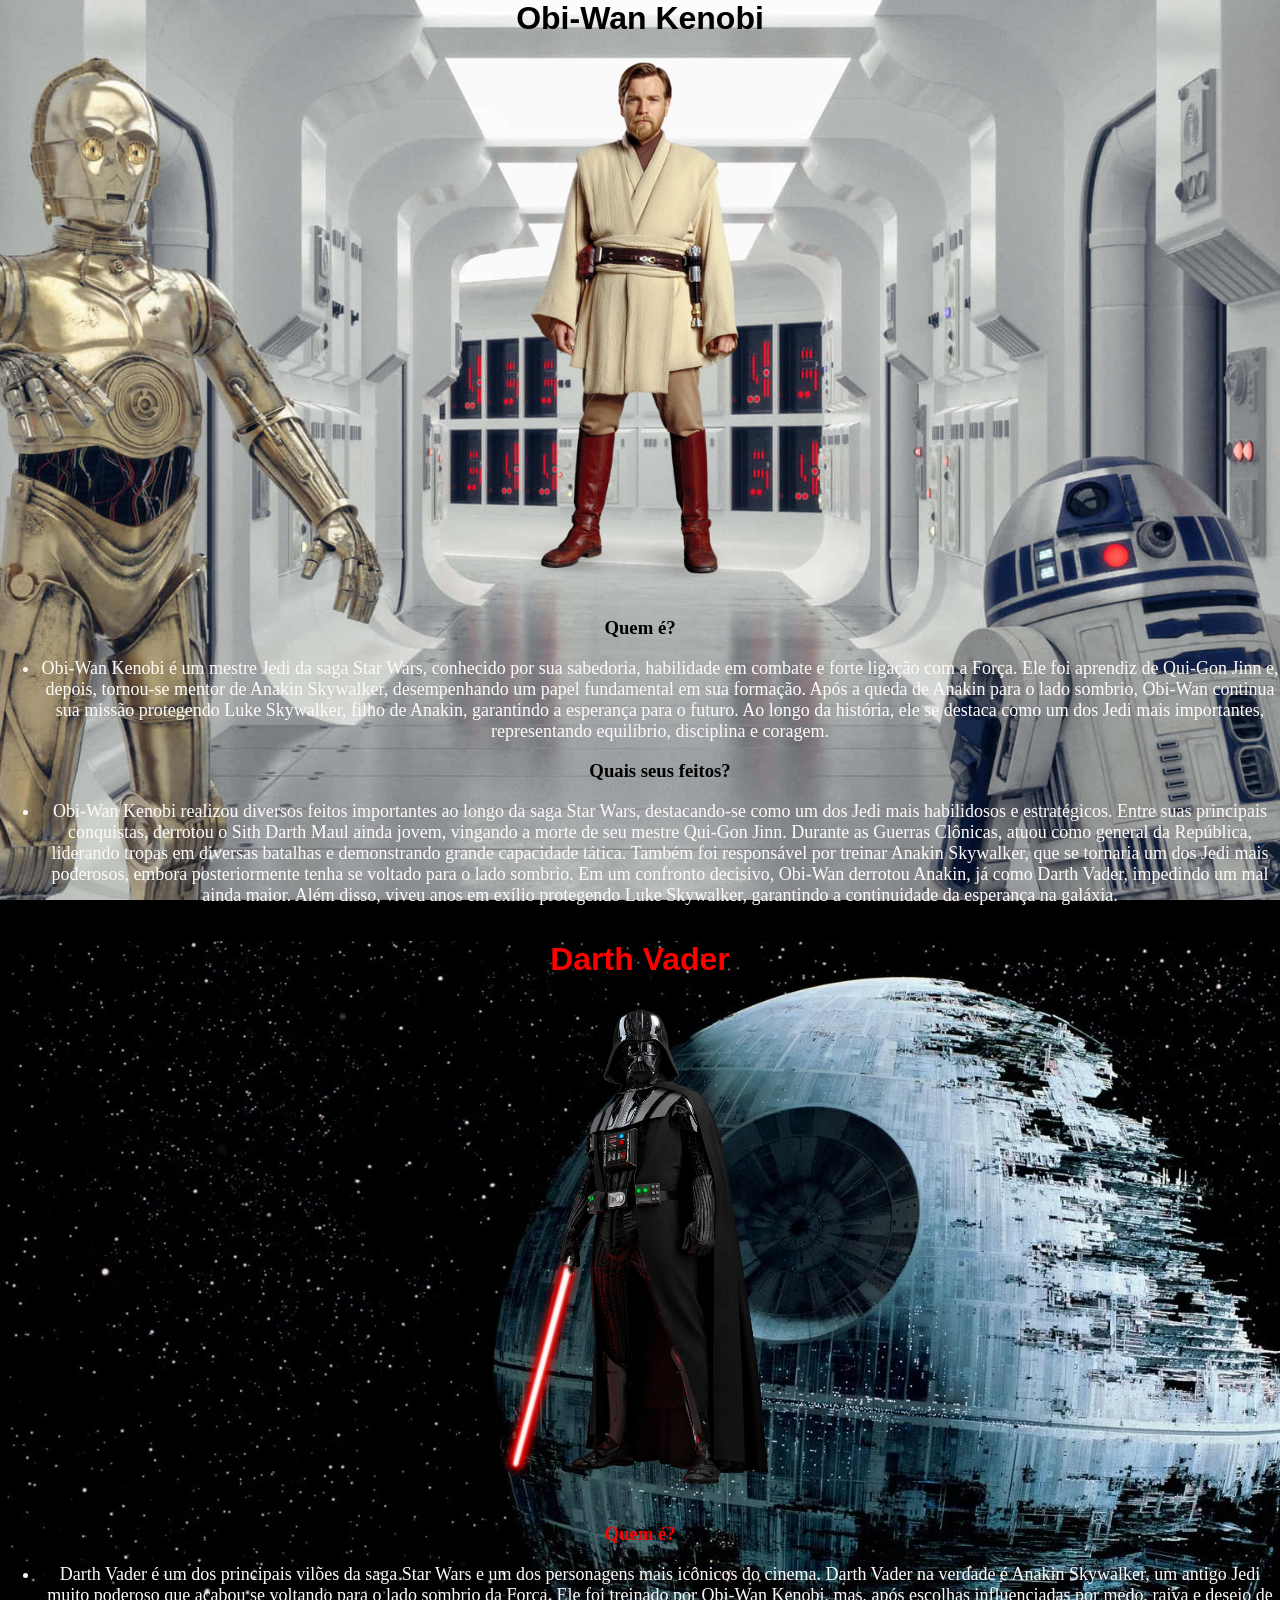
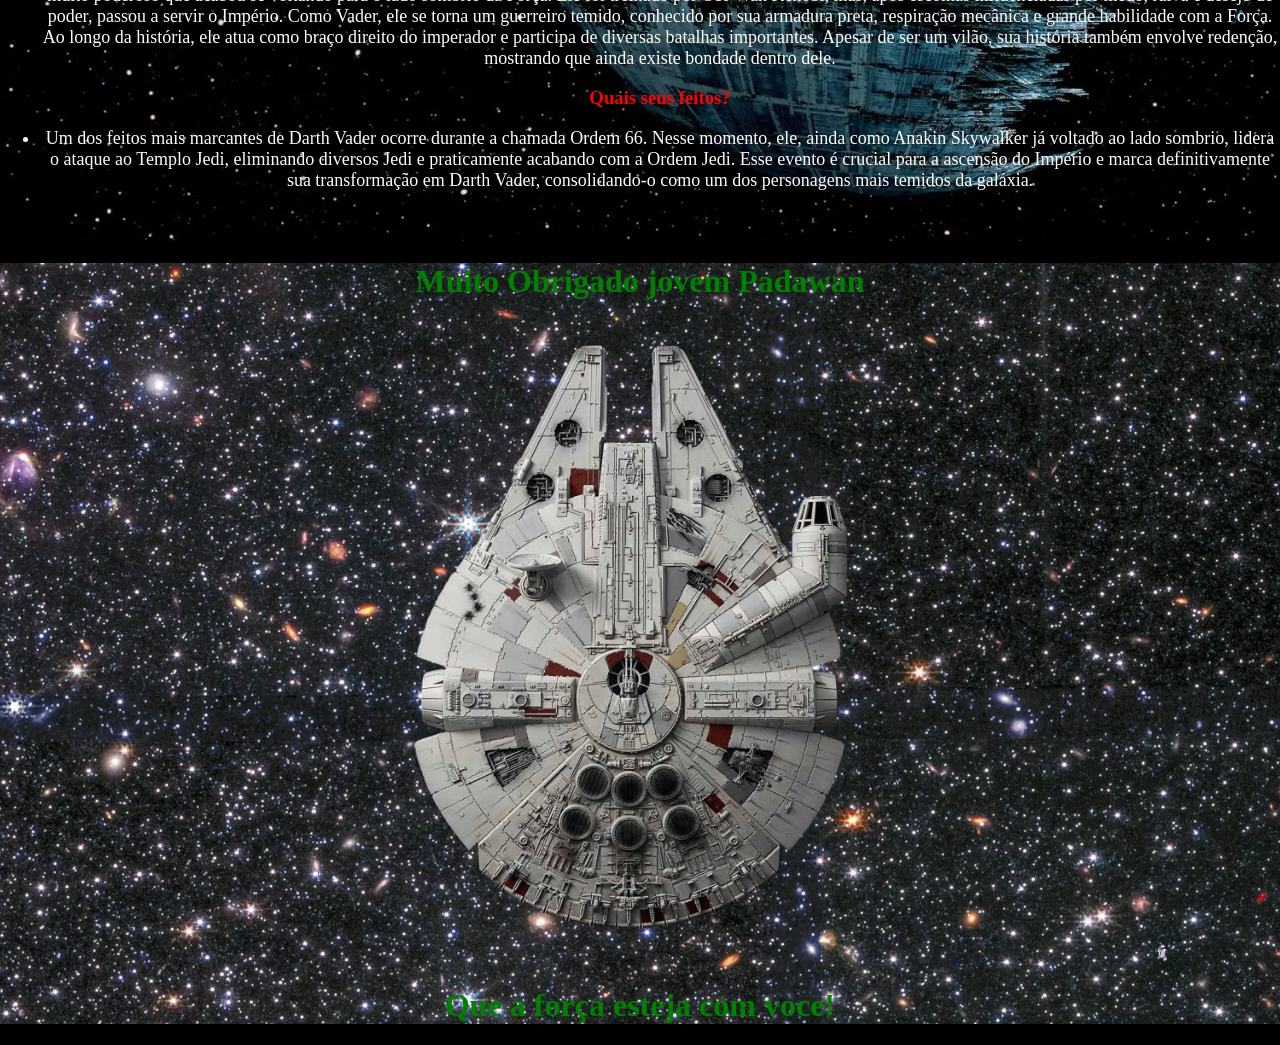
<file: index.html>
<html>

    <head>
        <script src="./js/script.js"></script>
        <link rel="stylesheet" href="./css/style.css">


    </head>


        <body>
             
            
                
                   
                <div class="perso">
                    
                    <div class="bg1"><h1 id="obi">Obi-Wan Kenobi</h1><img src="./css/imagens/Koopwanorgana_detail.jpeg" onclick="tocarSom()" style="width:300px; cursor:pointer;">
                        <h3>Quem é?</h3>
                        <ul>
                    
                            <li>Obi-Wan Kenobi é um mestre Jedi da saga Star Wars, conhecido por sua sabedoria, habilidade em combate e forte ligação com a Força. Ele foi aprendiz de Qui-Gon Jinn e, depois, tornou-se mentor de Anakin Skywalker, desempenhando um papel fundamental em sua formação. Após a queda de Anakin para o lado sombrio, Obi-Wan continua sua missão protegendo Luke Skywalker, filho de Anakin, garantindo a esperança para o futuro. Ao longo da história, ele se destaca como um dos Jedi mais importantes, representando equilíbrio, disciplina e coragem.</li>
                            <h3>Quais seus feitos?</h3>
                            <li>Obi-Wan Kenobi realizou diversos feitos importantes ao longo da saga Star Wars, destacando-se como um dos Jedi mais habilidosos e estratégicos. Entre suas principais conquistas, derrotou o Sith Darth Maul ainda jovem, vingando a morte de seu mestre Qui-Gon Jinn. Durante as Guerras Clônicas, atuou como general da República, liderando tropas em diversas batalhas e demonstrando grande capacidade tática. Também foi responsável por treinar Anakin Skywalker, que se tornaria um dos Jedi mais poderosos, embora posteriormente tenha se voltado para o lado sombrio. Em um confronto decisivo, Obi-Wan derrotou Anakin, já como Darth Vader, impedindo um mal ainda maior. Além disso, viveu anos em exílio protegendo Luke Skywalker, garantindo a continuidade da esperança na galáxia.</li>

                        </ul>   
                            <audio src="./Trabalho/obi-wan-hello-there.mp3" id="som"></audio></div>

                    <div class="gap"></div>

                        <div class="bg2"><h1 id="vader">Darth Vader</h1>
                        
                        <img src="./css/imagens/vader.jpg" id="vaderI" onclick="tocarSom2()" style="width:300px; cursor:pointer;">
                        
                        <audio src="./Trabalho/swvader02.mp3" id="som2"></audio>
                            <h3 id="corleg">Quem é?</h3>
                             <ul>
                                <li>Darth Vader é um dos principais vilões da saga Star Wars e um dos personagens mais icônicos do cinema.

                                    Darth Vader na verdade é Anakin Skywalker, um antigo Jedi muito poderoso que acabou se voltando para o lado sombrio da Força. Ele foi treinado por Obi-Wan Kenobi, mas, após escolhas influenciadas por medo, raiva e desejo de poder, passou a servir o Império.

                                Como Vader, ele se torna um guerreiro temido, conhecido por sua armadura preta, respiração mecânica e grande habilidade com a Força. Ao longo da história, ele atua como braço direito do imperador e participa de diversas batalhas importantes.

                                    Apesar de ser um vilão, sua história também envolve redenção, mostrando que ainda existe bondade dentro dele.</li>
                                    <h3 id="corle">Quais seus feitos?</h3>
                                    <li>Um dos feitos mais marcantes de Darth Vader ocorre durante a chamada Ordem 66. Nesse momento, ele, ainda como Anakin Skywalker já voltado ao lado sombrio, lidera o ataque ao Templo Jedi, eliminando diversos Jedi e praticamente acabando com a Ordem Jedi.

                                    Esse evento é crucial para a ascensão do Império e marca definitivamente sua transformação em Darth Vader, consolidando-o como um dos personagens mais temidos da galáxia.</li>

                        </ul>
                    </div>
                    
                    
                </div>
                  
                  <div class="bg3">
                    <div class="perso">
                        <h1 class="fim">Muito Obrigado jovem Padawan</h1>
                            <a href="https://www.youtube.com/watch?v=-bzWSJG93P8&list=RD-bzWSJG93P8&start_radio=1" target="_blank">
                            <img src="./css/imagens/Copy_of_Website_Image_Template2411__57364.png" cursor:pointer id="mi">
                            </a>
                                <img src="./css/imagens/R2-D2_Droid.png" id="r2" onclick="tocarSom3()">
                                    <audio src="./Trabalho/10convert.mp3" id="som3"></audio>
                            <h1 class="fim"> Que a força esteja com voce!</h1>
                        </div>
                    </div>
        </body>

</html>
</file>
<file: css/style.css>
html, body{
    margin: 0px;
    background-color: black;
}
.bg2, .bg1 {
    height: 900px;
    background-size: cover;
}
h3{
    text-align: center;
}

.bg1{
    background-image: url(./imagens/fundo-ofc.jpg);
    background-size: cover;
    background-position: top center;
    background-repeat: no-repeat;
    
}

.perso{
    text-align: center;
}
#obi{
    text-align: center ;
    color: black;
    font-family: 'Orbitron', sans-serif;;
}


li{
    color: snow;
    font-size: large;
}
.bg2{
    background-image: url(./imagens/estrela_da_morte.jpeg);
}
#vaderI{
    width: 20%;
}
#vader{
    text-align: center ;
    color: red;
    font-family: 'Orbitron', sans-serif;;
}
#corleg{
    color: red;
}
#corle{
    color: red;
}
.bg3{
    background-image: url(./imagens/nationalgeographic2808032.jpeg);
}
.fim{
    color: green;
}
#r2{
    width: 1%;
    position: relative;
    left: 200px;
}
#mi{
    width: 50%;
    position: relative;
    right: 0px;
}
.gap{
    height: 20px;
}
</file>
